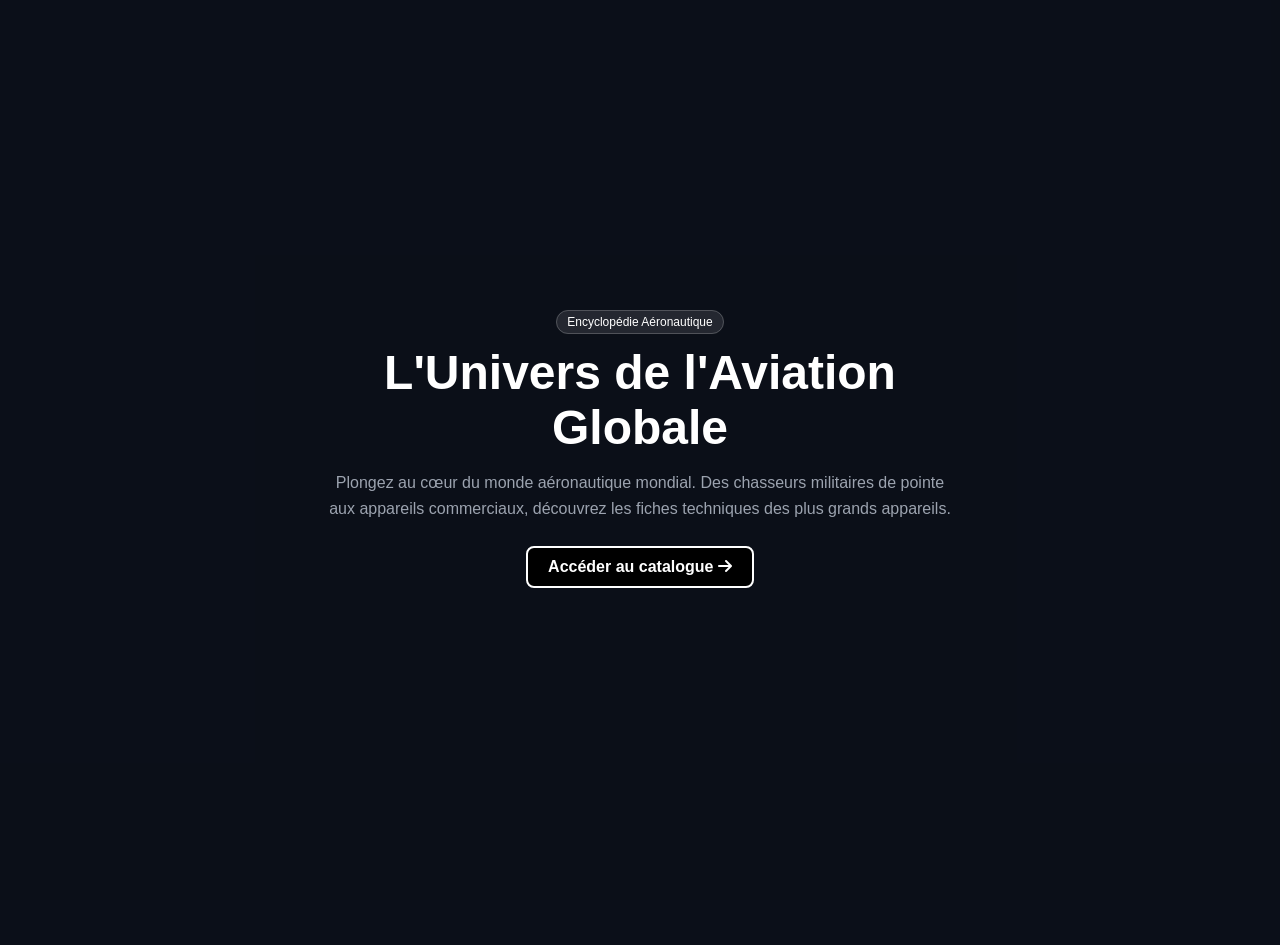
<file: index.html>
<!DOCTYPE html>
<html lang="fr">
<head>
  <meta charset="UTF-8">
  <meta name="viewport" content="width=device-width, initial-scale=1.0">
  <title>AeroTech - Bienvenue</title>
  <!-- Lien vers le fichier CSS -->
  <link rel="stylesheet" href="style.css">
  <link rel="stylesheet" href="https://cdnjs.cloudflare.com/ajax/libs/font-awesome/6.4.0/css/all.min.css">
</head>
<body class="hero-body">
  
  <div class="hero-bg" id="hero-bg"></div>
  <div class="hero-overlay"></div>
  
  <div class="hero-content">
    <span class="badge">Encyclopédie Aéronautique</span>
    <h1>L'Univers de l'Aviation Globale</h1>
    <p>
      Plongez au cœur du monde aéronautique mondial. Des chasseurs militaires de pointe aux appareils commerciaux, découvrez les fiches techniques des plus grands appareils.
    </p>
    <a href="app.html" class="btn-main">
      Accéder au catalogue <i class="fa-solid fa-arrow-right"></i>
    </a>
  </div>

  <script>
    const bodyEl = document.body;
    const heroBg = document.getElementById('hero-bg');

    bodyEl.addEventListener('mousemove', (e) => {
      const { clientX, clientY } = e;
      const { innerWidth, innerHeight } = window;
      const moveX = (clientX / innerWidth - 0.5) * 25;
      const moveY = (clientY / innerHeight - 0.5) * 25;
      heroBg.style.transform = `scale(1.08) translate(${moveX}px, ${moveY}px)`;
    });

    bodyEl.addEventListener('mouseleave', () => {
      heroBg.style.transform = 'scale(1) translate(0px, 0px)';
    });
  </script>
</body>
</html>
</file>
<file: style.css>
/* --- RESET ET THEME SOMBRE --- */
* {
  box-sizing: border-box;
  margin: 0;
  padding: 0;
  font-family: 'Segoe UI', Tahoma, Geneva, Verdana, sans-serif;
}

body {
  background-color: #0b0f19;
  color: #ffffff;
}

a {
  text-decoration: none;
  color: inherit; /* ZÉRO VIOLET, les liens prennent la couleur du texte */
}

/* --- BOUTONS INTERACTIFS (Zoom & Inversion) --- */
.btn-main {
  display: inline-block;
  padding: 10px 20px;
  background-color: #000000;
  color: #ffffff;
  border: 2px solid #ffffff;
  border-radius: 8px;
  font-weight: bold;
  cursor: pointer;
  transition: transform 0.3s cubic-bezier(0.175, 0.885, 0.32, 1.275), 
              background-color 0.3s ease, 
              color 0.3s ease;
  text-align: center;
}

.btn-main:hover {
  transform: scale(1.10);
  background-color: #ffffff;
  color: #000000;
  border-color: #000000;
}

.filter-btn {
  background-color: #1f2937;
  color: #d1d5db;
  border: 1px solid #374151;
  padding: 10px;
  border-radius: 6px;
  cursor: pointer;
  width: 100%;
  text-align: left;
  margin-bottom: 8px;
  transition: all 0.3s ease;
}

.filter-btn:hover {
  transform: scale(1.05) translateX(5px);
  background-color: #ffffff;
  color: #000000;
}

.badge {
  background: rgba(255, 255, 255, 0.1);
  padding: 4px 10px;
  border-radius: 12px;
  font-size: 0.75rem;
  border: 1px solid rgba(255,255,255,0.2);
}

/* --- PAGE ACCUEIL (index.html) --- */
.hero-body {
  height: 100vh;
  overflow: hidden;
  display: flex;
  align-items: center;
  justify-content: center;
  position: relative;
}

.hero-bg {
  position: absolute;
  top: -5%; left: -5%; width: 110%; height: 110%;
  background-image: url('https://images.unsplash.com/photo-1436491865332-7a61a109cc05?q=80&w=1920&auto=format&fit=crop');
  background-size: cover;
  background-position: center;
  z-index: 1;
}

.hero-overlay {
  position: absolute; inset: 0;
  background: rgba(11, 15, 25, 0.75);
  z-index: 2;
}

.hero-content {
  position: relative;
  z-index: 3;
  text-align: center;
  max-width: 700px;
  padding: 2rem;
}

.hero-content h1 { font-size: 3rem; margin: 15px 0; }
.hero-content p { color: #9ca3af; margin-bottom: 25px; line-height: 1.6; }

/* --- PAGE CATALOGUE (app.html) --- */
.catalog-header {
  display: flex;
  justify-content: space-between;
  padding: 15px 30px;
  background-color: #111827;
  border-bottom: 1px solid #1f2937;
  align-items: center;
}

.logo-area { display: flex; align-items: center; gap: 15px; font-size: 1.2rem; font-weight: bold; }
.sidebar-toggle-btn { background: none; border: none; color: white; font-size: 1.5rem; cursor: pointer; }

.search-admin-area { display: flex; gap: 20px; align-items: center; }
.search-box input {
  background: #1f2937; border: 1px solid #374151; color: white;
  padding: 8px 15px; border-radius: 20px; outline: none;
}
.admin-link { font-weight: bold; }

/* --- LAYOUT CATALOGUE ET SIDEBAR --- */
.catalog-layout { display: flex; height: calc(100vh - 65px); }

.sidebar-filters {
  width: 300px;
  background-color: #111827;
  padding: 20px;
  border-right: 1px solid #1f2937;
  overflow-y: auto;
  transition: transform 0.3s ease, width 0.3s ease;
}

.sidebar-filters.collapsed {
  transform: translateX(-100%);
  width: 0;
  padding: 0;
  border: none;
  position: absolute;
}

.category-btn {
  width: 100%; background: #1f2937; color: white; border: none;
  padding: 12px; margin: 15px 0 5px 0; border-radius: 6px;
  font-weight: bold; cursor: pointer; text-align: left;
  display: flex; justify-content: space-between;
}

.sub-group { padding-left: 10px; margin-bottom: 10px; }
.sub-group h4 { color: #9ca3af; font-size: 0.85rem; margin: 10px 0 5px 0; }
.hidden { display: none; }

/* --- GRILLE DES AVIONS --- */
.catalog-main-content {
  flex: 1; padding: 30px; overflow-y: auto; background-color: #0b0f19;
}

.catalog-grid {
  display: grid; grid-template-columns: repeat(auto-fill, minmax(280px, 1fr)); gap: 25px;
}

.plane-card {
  background: #111827; border: 1px solid #1f2937; border-radius: 12px;
  overflow: hidden; transition: transform 0.3s ease, box-shadow 0.3s ease;
}

.plane-card:hover {
  transform: translateY(-8px);
  box-shadow: 0 10px 25px rgba(0,0,0,0.5);
}

.plane-card img { width: 100%; height: 180px; object-fit: cover; }
.card-content { padding: 20px; }
.card-content h3 { margin: 10px 0 15px 0; }
.card-btn { font-size: 0.85rem; padding: 8px 15px; }
/* --- PAGE DETAILS (detail.html) --- */
.detail-body {
  background-color: #0b0f19;
  overflow-x: hidden;
}

.detail-container {
  max-width: 1000px;
  margin: 0 auto;
  padding: 0 20px 40px 20px;
}

.detail-hero {
  position: relative;
  width: 100%;
  height: 400px;
  border-radius: 0 0 20px 20px;
  overflow: hidden;
  margin-bottom: 40px;
}

.detail-hero img {
  width: 100%;
  height: 100%;
  object-fit: cover;
}

.detail-hero-overlay {
  position: absolute;
  inset: 0;
  background: linear-gradient(to top, #0b0f19 5%, rgba(11, 15, 25, 0.4) 100%);
}

.detail-hero-content {
  position: absolute;
  bottom: 30px;
  left: 30px;
  z-index: 2;
}

.detail-hero-content h1 {
  font-size: 2.5rem;
  margin: 10px 0;
}

.specs-section {
  background-color: #111827;
  border: 1px solid #1f2937;
  border-radius: 15px;
  padding: 30px;
}

.specs-section h2 {
  margin-bottom: 25px;
  border-bottom: 1px solid #1f2937;
  padding-bottom: 10px;
}

.specs-grid {
  display: grid;
  grid-template-columns: repeat(auto-fit, minmax(200px, 1fr));
  gap: 20px;
  margin-bottom: 30px;
}

.spec-card {
  background-color: #1f2937;
  padding: 20px;
  border-radius: 10px;
  text-align: center;
  transition: transform 0.3s ease;
}

.spec-card:hover {
  transform: translateY(-5px);
  background-color: #374151;
}

.spec-icon {
  font-size: 2rem;
  margin-bottom: 15px;
  color: #ffffff;
}

.spec-card h4 {
  color: #9ca3af;
  font-size: 0.9rem;
  margin-bottom: 5px;
}

.spec-card p {
  font-weight: bold;
  font-size: 1.1rem;
}

.detail-description h3 {
  margin-bottom: 15px;
}

.detail-description p {
  color: #d1d5db;
  line-height: 1.6;
}
/* --- PAGE ADMIN (admin.html) --- */
.admin-body {
  background-color: #0b0f19;
}

.admin-container {
  max-width: 800px;
  margin: 40px auto;
  padding: 0 20px;
}

.admin-card {
  background-color: #111827;
  border: 1px solid #1f2937;
  border-radius: 15px;
  padding: 35px;
  box-shadow: 0 10px 30px rgba(0, 0, 0, 0.5);
}

.admin-card h2 {
  font-size: 1.8rem;
  margin-bottom: 5px;
}

.admin-subtitle {
  color: #9ca3af;
  margin-bottom: 30px;
  padding-bottom: 20px;
  border-bottom: 1px solid #1f2937;
}

.form-section {
  margin-bottom: 30px;
}

.form-section h3 {
  color: #ffffff;
  font-size: 1.1rem;
  margin-bottom: 15px;
  border-left: 3px solid #ffffff;
  padding-left: 10px;
}

.form-group {
  margin-bottom: 15px;
  flex: 1;
}

.form-row {
  display: flex;
  gap: 20px;
}

.admin-form label {
  display: block;
  margin-bottom: 8px;
  color: #d1d5db;
  font-size: 0.9rem;
  font-weight: bold;
}

.form-control {
  width: 100%;
  background-color: #1f2937;
  border: 1px solid #374151;
  color: #ffffff;
  padding: 12px 15px;
  border-radius: 8px;
  font-size: 1rem;
  transition: border-color 0.3s ease, box-shadow 0.3s ease;
}

.form-control::placeholder {
  color: #6b7280;
}

.form-control:focus {
  outline: none;
  border-color: #ffffff;
  box-shadow: 0 0 0 2px rgba(255, 255, 255, 0.2);
}

textarea.form-control {
  resize: vertical;
}

.btn-submit {
  width: 100%;
  padding: 15px;
  font-size: 1.1rem;
  margin-top: 10px;
}

/* Responsif pour le formulaire */
@media (max-width: 600px) {
  .form-row {
    flex-direction: column;
    gap: 0;
  }
}
/* Style de base de la boîte de recherche */
.search-box {
  display: flex;
  align-items: center;
  background-color: rgba(255, 255, 255, 0.05); /* Fond sombre transparent */
  border: 1px solid rgba(255, 255, 255, 0.1);
  border-radius: 30px;
  padding: 8px 16px;
  transition: all 0.3s ease-in-out; /* 👈 C'est ça qui rend l'animation fluide */
}

/* Style de l'icône loupe */
.search-box i {
  color: #94a3b8;
  margin-right: 10px;
  transition: color 0.3s ease;
}

/* Style du champ de texte */
.search-box input {
  background: transparent;
  border: none;
  color: #ffffff;
  outline: none;
  font-size: 0.95rem;
  width: 150px;
  transition: width 0.3s ease-in-out; /* 👈 L'agrandissement fluide */
}

/* 🌟 EFFET QUAND ON CLIQUE / ON TAPE DANS LA RECHERCHE */
.search-box:focus-within {
  width: 280px; /* La boîte s'élargit */
  border-color: #3b82f6; /* Bordure bleue lumineuse */
  background-color: rgba(15, 23, 42, 0.8);
  box-shadow: 0 0 15px rgba(59, 130, 246, 0.3); /* Effet lumineux (glow) */
}

.search-box:focus-within input {
  width: 230px; /* Le champ texte s'adapte à l'élargissement */
}

.search-box:focus-within i {
  color: #3b82f6; /* La loupe devient bleue aussi */
}
/* Conteneur des suggestions */
.suggestions-dropdown {
  position: absolute;
  top: 100%;
  left: 0;
  right: 0;
  background-color: #1e293b;
  border: 1px solid rgba(255, 255, 255, 0.1);
  border-radius: 12px;
  margin-top: 5px;
  overflow: hidden;
  z-index: 1000;
  box-shadow: 0 10px 25px rgba(0, 0, 0, 0.5);
}

.suggestions-dropdown.hidden {
  display: none;
}

/* Style de chaque proposition dans la liste */
.suggestion-item {
  padding: 10px 15px;
  color: #f8fafc;
  font-size: 0.9rem;
  cursor: pointer;
  transition: background 0.2s;
  border-bottom: 1px solid rgba(255, 255, 255, 0.05);
}

.suggestion-item:last-child {
  border-bottom: none;
}

.suggestion-item:hover {
  background-color: #3b82f6; /* Devient bleu au survol */
}
</file>
